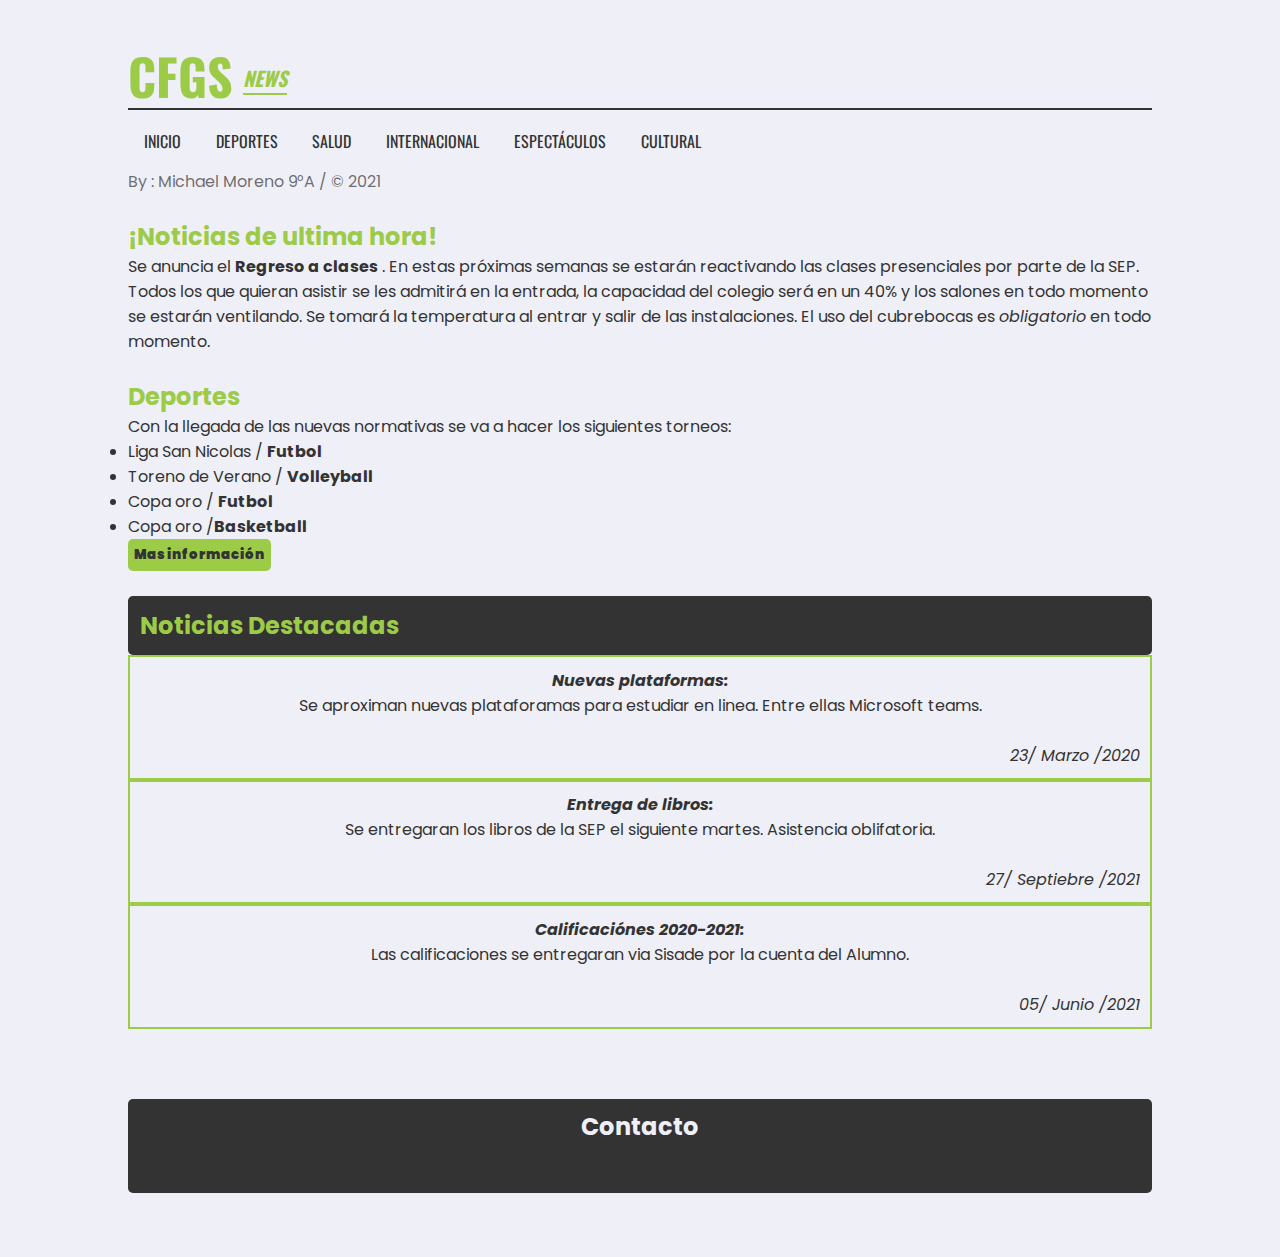
<file: index.html>
<!DOCTYPE html>
<html lang="en">
<head>
    <meta charset="UTF-8">
    <meta http-equiv="X-UA-Compatible" content="IE=edge">
    <meta name="viewport" content="width=device-width, initial-scale=1.0">
    <title>CFGS | NEWS </title>
    <link rel="shortcut icon" href="images/icon-cfgs.png" type="image/x-icon">
    <link rel="stylesheet" href="styles.css">

    <!-- Font wesome --->
<link rel="stylesheet" href="https://use.fontawesome.com/releases/v5.8.1/css/all.css" integrity="sha384-50oBUHEmvpQ+1lW4y57PTFmhCaXp0ML5d60M1M7uH2+nqUivzIebhndOJK28anvf" crossorigin="anonymous">

  <!-- font-family: 'Oswald', sans-serif; / TITULO CFGS --->
<style>
    @import url('https://fonts.googleapis.com/css2?family=Oswald&display=swap');
    </style>

 <!-- font-family: 'Poppins', sans-serif; / SUBTITULOS --->

    <style>
    @import url('https://fonts.googleapis.com/css2?family=Poppins:wght@300&display=swap');
    </style>
<!-- font-family: 'Cuprum', sans-serif; / SUBTITULOS --->
<style>
    @import url('https://fonts.googleapis.com/css2?family=Cuprum:wght@500&display=swap');
    </style>
</head>
<body>
    

    <div class="top-title">
        <h1 class="c-titl" >CFGS</h1> <h1 class="n-title"><i>NEWS</i> </h1>
    </div>   


    <div>
        <ul class="menu">
         
            <nav>
                <li><a href="index.html">INICIO</a></li>

               <li><a href="D-index.html">DEPORTES</a></li>
        
               <li><a href="SD-index.html">SALUD</a></li>
            <li><a href="I-index.html">INTERNACIONAL</a></li>

               <li><a href="E-index.html">ESPECTÁCULOS</a></li>

               <li><a href="C-index.html">CULTURAL</a></li>
            
            </ul>
        
        </nav>
    </div>

    <div>
        <p  class="name-autor" style=" color: rgba(51, 51, 51, 0.7); -moz-user-select: none;-webkit-user-select: none; -ms-user-select: none; user-select: none; ">By : Michael Moreno 9°A / © 2021 <br><br> </p>
    </div>



    <div class="d-principal-one">

        <h2  class="new-news">¡Noticias de ultima hora!</h2>
        <p class="text-new">Se anuncia el <strong> Regreso a clases</strong> . En estas próximas semanas se estarán reactivando las clases presenciales por parte de la SEP. Todos los que quieran asistir se les admitirá en la entrada, la capacidad del colegio será en un 40% y los salones en todo momento se estarán ventilando. Se tomará la temperatura al entrar y salir de las instalaciones. El uso del cubrebocas es <i>obligatorio</i>  en todo momento.</p>
        
       
    </div>
   
    <div class="spol-more-here"> <br>
        <h2  class="new-news">Deportes</h2>
        <p >Con la llegada de las nuevas normativas se va a hacer los siguientes torneos:</p>
        <li>Liga San Nicolas / <strong>Futbol</strong></li>
        <li>Toreno de Verano / <strong>Volleyball</strong></li>
        <li>Copa oro  / <strong>Futbol</strong></li>
        <li>Copa oro  /<strong>Basketball</strong></li>
        <button class="btn-more-salud-inci">  <a href="D-index.html"> Mas información</a></button><br><br>
    </div>
  

    <div class="noticias-destacadas-lef">
        <div class="col-r-stars">
            <h2 class="titile-desc" style="color: #9CCB47;">Noticias Destacadas</h2>
        </div>
        <!--  NOTICIAS DESTACADAS--->
        <div class="new-1-desc">
            <p class="titile-new-desc"><strong> <i> Nuevas plataformas:</i> </strong></p>
            <p>Se aproximan nuevas plataforamas para estudiar en linea. Entre ellas Microsoft teams.<br> <br> </p>
            <p style="text-align: right;"> <i>23/ Marzo /2020</i> </p>
            
        </div>
    
        <div class="new-1-desc">
            <p class="titile-new-desc"><strong> <i>Entrega de libros:</i> </strong></p>
            <p>Se entregaran los libros de la SEP el siguiente martes. Asistencia oblifatoria.<br> <br> </p>
            <p style="text-align: right;"> <i>27/ Septiebre /2021</i> </p>
        </div>
    
    
        <div class="new-1-desc">
            <p class="titile-new-desc"><strong> <i> Calificaciónes 2020-2021:</i> </strong></p>
            <p>Las calificaciones se entregaran via Sisade por la cuenta del Alumno.<br> <br> </p>
            <p style="text-align: right;"> <i>05/ Junio /2021</i> </p>
        </div>
    
    
    </div>



    <br>

    <div class="panel-bottom-ot"> 

        <h2>Contacto <br></h2>
        <i class="fab fa-twitter icon-c-fotter"></i>
        <i class="fab fa-facebook-f icon-c-fotter"></i>
      <a href="https://github.com/MBMG05" target="_blank">  <i class="fab fa-github icon-c-fotter"></i> </a> 
    </div>
    
    <!--
    -----------------------------------
    01101101 00110001 01101011 01100101
    -----------------------------------
                                 _.-_
                             __.'  o "-.
                    ___----""       ,,,'
               __--"             _-_ ^^;
       ____--""  ___         _-\"   `""
..--===-------"""   "(   __-"  ,}
                    .'_/"\
                  .'/"  `\`._
                  "-_c    "  
    -----------------------------------
                                        --->
<br>

</body>
</html>
</file>
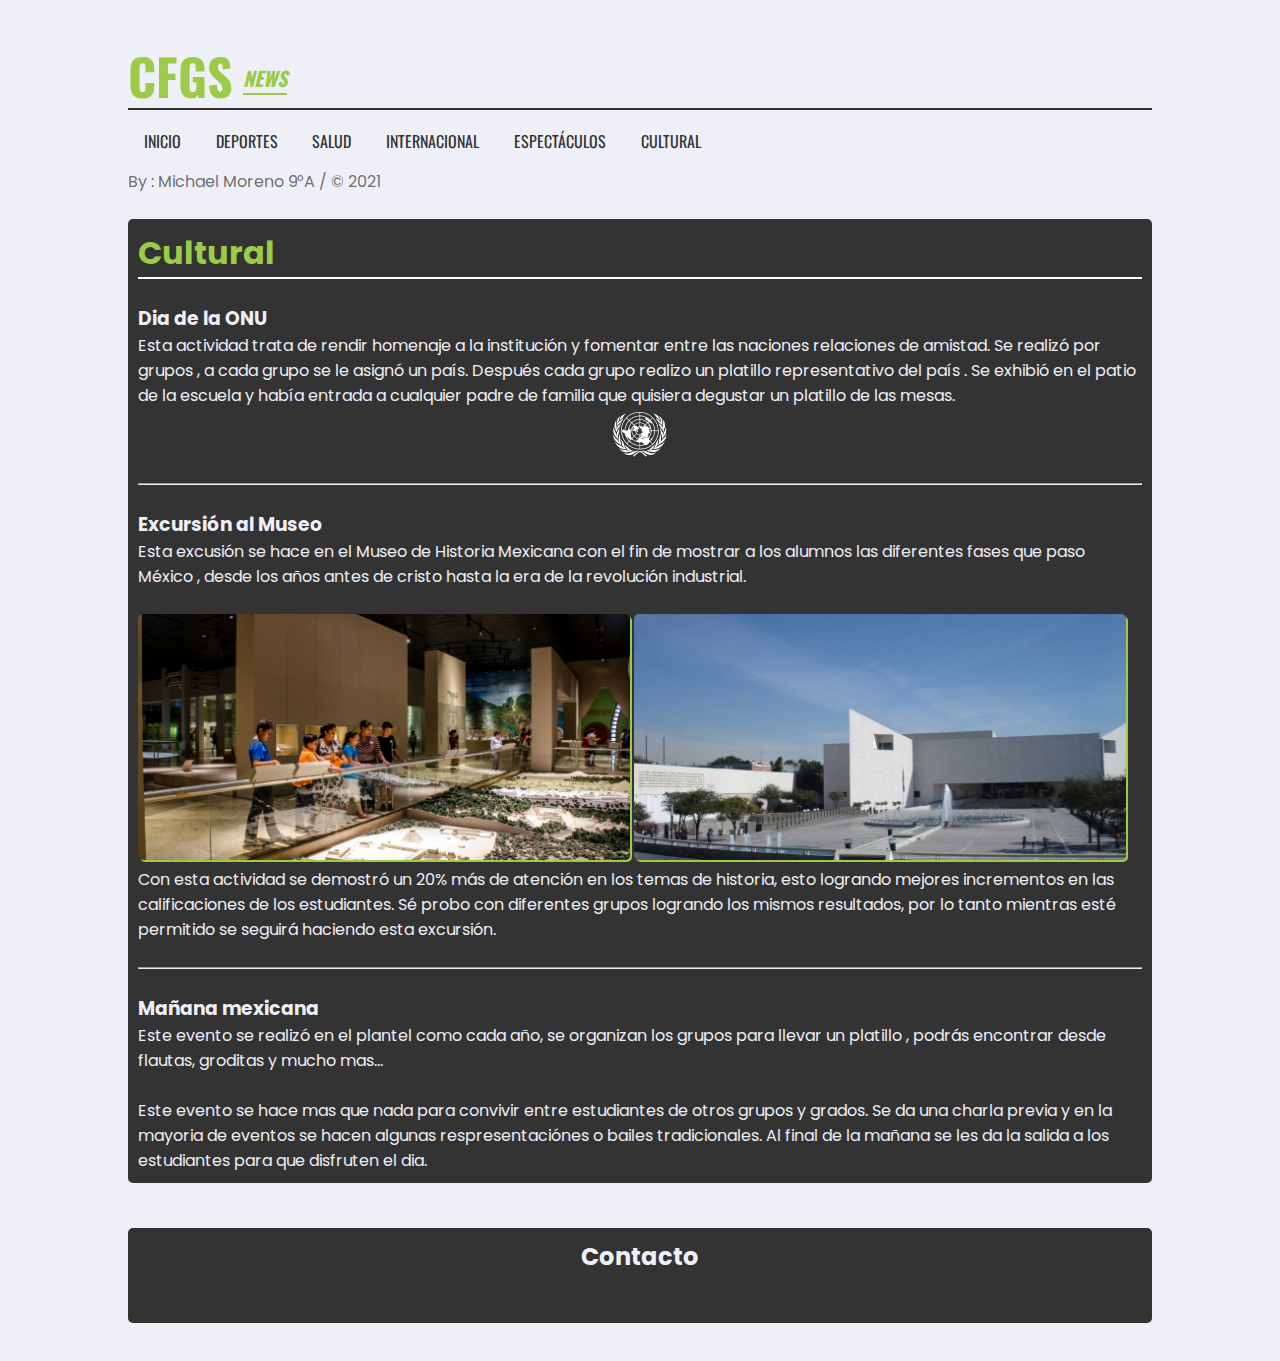
<file: C-index.html>
<!DOCTYPE html>
<html lang="en">
<head>
    <meta charset="UTF-8">
    <meta http-equiv="X-UA-Compatible" content="IE=edge">
    <meta name="viewport" content="width=device-width, initial-scale=1.0">
    <title>CFGS | NEWS</title>
    <link rel="shortcut icon" href="images/icon-cfgs.png" type="image/x-icon">
    <link rel="stylesheet" href="styles.css">

    <!-- Font wesome --->
<link rel="stylesheet" href="https://use.fontawesome.com/releases/v5.8.1/css/all.css" integrity="sha384-50oBUHEmvpQ+1lW4y57PTFmhCaXp0ML5d60M1M7uH2+nqUivzIebhndOJK28anvf" crossorigin="anonymous">

  <!-- font-family: 'Oswald', sans-serif; / TITULO CFGS --->
<style>
    @import url('https://fonts.googleapis.com/css2?family=Oswald&display=swap');
    </style>

 <!-- font-family: 'Poppins', sans-serif; / SUBTITULOS --->

    <style>
    @import url('https://fonts.googleapis.com/css2?family=Poppins:wght@300&display=swap');
    </style>
<!-- font-family: 'Cuprum', sans-serif; / SUBTITULOS --->
<style>
    @import url('https://fonts.googleapis.com/css2?family=Cuprum:wght@500&display=swap');
    </style>
</head>
<body>
    
    
    <div class="top-title">

        <h1 class="c-titl" >CFGS</h1> <h1 class="n-title"><i>NEWS</i> </h1>


    </div>
    <div>
        <ul class="menu">
         
            <nav>
                <li><a href="index.html">INICIO</a></li>

               <li><a href="D-index.html">DEPORTES</a></li>
        
               <li><a href="SD-index.html">SALUD</a></li>
            <li><a href="I-index.html">INTERNACIONAL</a></li>

               <li><a href="E-index.html">ESPECTÁCULOS</a></li>

               <li><a href="C-index.html">CULTURAL</a></li>
            
            </ul>
        
        </nav>
    </div>

    <div>
        <p  class="name-autor" style=" color: rgba(51, 51, 51, 0.7); -moz-user-select: none;-webkit-user-select: none; -ms-user-select: none; user-select: none; ">By : Michael Moreno 9°A / © 2021 <br><br> </p>
    </div>

    <div class="title-cultural">
        <h1 class="text-title">Cultural <br></h1>
        <hr style="border: none; height: 2px; background: #fff; width: 100%;"><br>
        <h3>Dia de la ONU</h3>
        <p>Esta actividad trata de rendir homenaje a la institución y fomentar entre las naciones relaciones de amistad. Se realizó por grupos , a cada grupo se le asignó un país. Después cada grupo realizo un platillo representativo del país . Se exhibió  en el patio de la escuela y había entrada a cualquier padre de familia que quisiera degustar un platillo de las mesas.</p>
        <img src="images/onu-gris.png" width="50%" class="onu-img" alt=""> <br>

        <hr>
        <br>
        <h3>Excursión al Museo</h3>
        <p>Esta excusión se hace en el Museo de Historia Mexicana con el fin de mostrar a los alumnos las diferentes fases que paso México , desde los años antes de cristo hasta la era de la revolución industrial.</p> <br>
        <img src="images/museo-foto-cultura.png" class="foto-museo-1" alt="">
        <img src="images/museo-cultura-2.png" class="foto-museo-1" alt=""><br>
        <p>Con esta actividad se demostró un 20% más de atención en los temas de historia, esto logrando mejores incrementos en las calificaciones de los estudiantes. Sé probo con diferentes grupos logrando los mismos resultados, por lo tanto mientras esté permitido se seguirá haciendo esta excursión.</p><br>
        <hr>
        <br>

        <h3>Mañana mexicana</h3>
        <p>  Este evento se realizó en el plantel como cada año, se organizan los grupos para llevar un platillo , podrás encontrar desde flautas, groditas y mucho mas...</p>
        <br>
        <p>Este evento se hace mas que nada para convivir entre estudiantes de otros grupos y grados. Se da una charla previa y en la mayoria de eventos se hacen algunas respresentaciónes o bailes tradicionales. Al final de la mañana se les da la salida a los estudiantes para que disfruten el dia.  </p>
    </div>



    <div class="panel-bottom-ot"> 

        <h2>Contacto <br></h2>
        <i class="fab fa-twitter icon-c-fotter"></i>
        <i class="fab fa-facebook-f icon-c-fotter"></i>
      <a href="https://github.com/MBMG05" target="_blank">  <i class="fab fa-github icon-c-fotter"></i> </a> 
    </div>
        
    <!--
    -----------------------------------
    01101101 00110001 01101011 01100101
    -----------------------------------
                                 _.-_
                             __.'  o "-.
                    ___----""       ,,,'
               __--"             _-_ ^^;
       ____--""  ___         _-\"   `""
..--===-------"""   "(   __-"  ,}
                    .'_/"\
                  .'/"  `\`._
                  "-_c    "  
    -----------------------------------
                                        --->

                                        

</body>
</html>
</file>
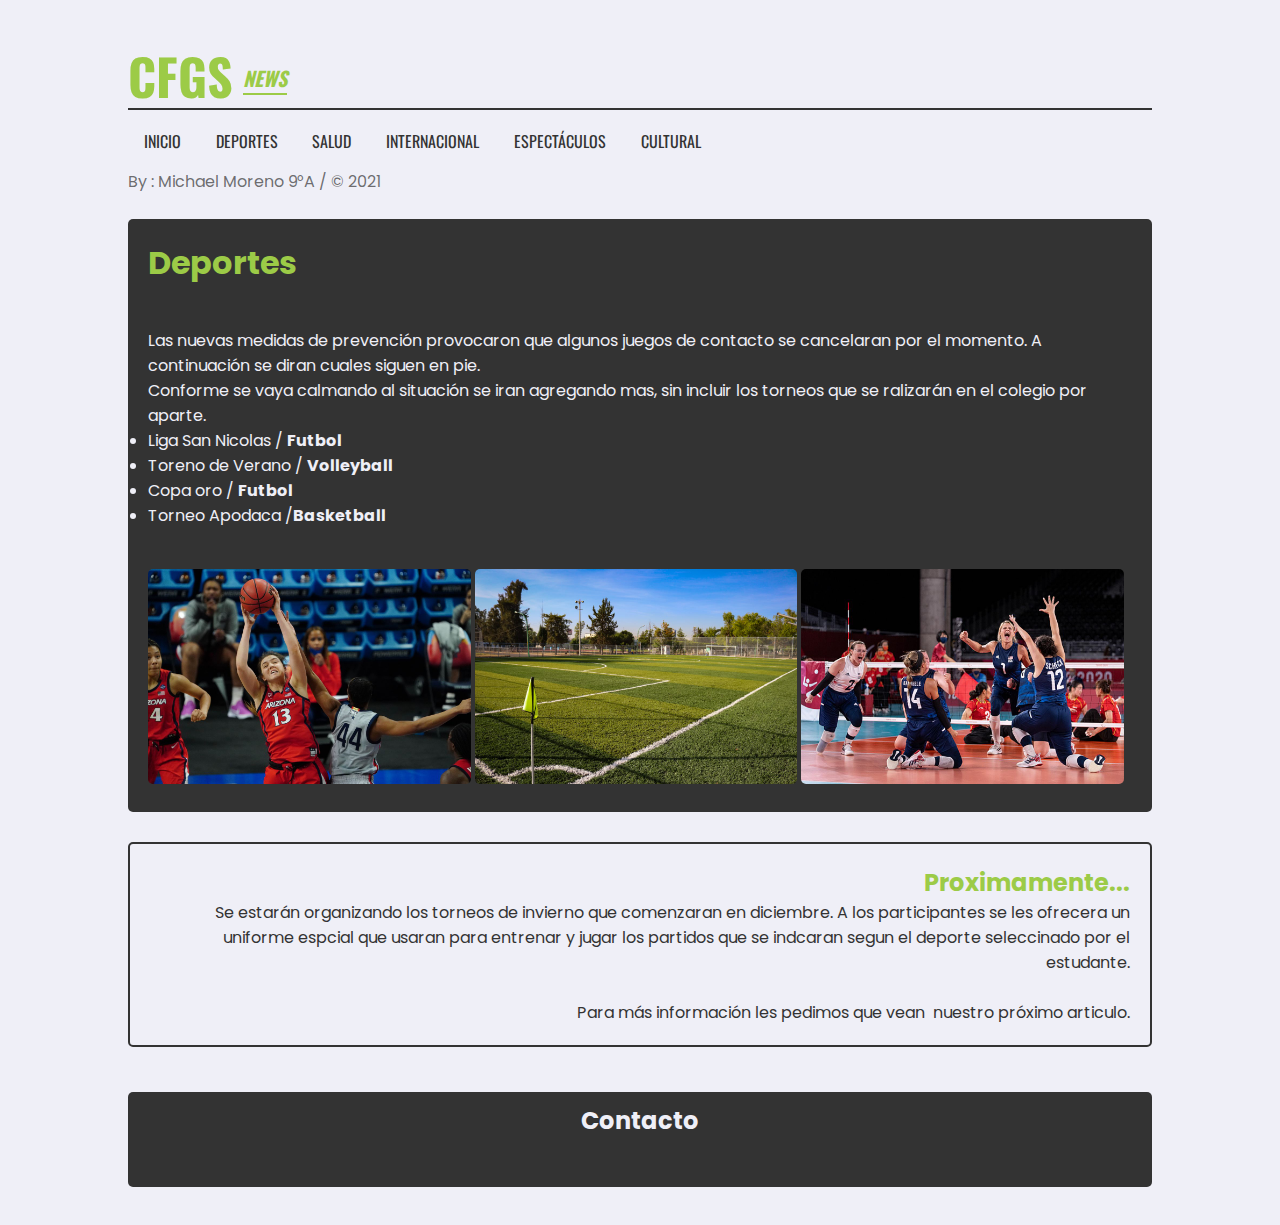
<file: D-index.html>
<!DOCTYPE html>
<html lang="en">
<head>
    <meta charset="UTF-8">
    <meta http-equiv="X-UA-Compatible" content="IE=edge">
    <meta name="viewport" content="width=device-width, initial-scale=1.0">
    <title>CFGS | NEWS</title>
    <link rel="shortcut icon" href="images/icon-cfgs.png" type="image/x-icon">
    <link rel="stylesheet" href="styles.css">

    <!-- Font wesome --->
<link rel="stylesheet" href="https://use.fontawesome.com/releases/v5.8.1/css/all.css" integrity="sha384-50oBUHEmvpQ+1lW4y57PTFmhCaXp0ML5d60M1M7uH2+nqUivzIebhndOJK28anvf" crossorigin="anonymous">

  <!-- font-family: 'Oswald', sans-serif; / TITULO CFGS --->
<style>
    @import url('https://fonts.googleapis.com/css2?family=Oswald&display=swap');
    </style>

 <!-- font-family: 'Poppins', sans-serif; / SUBTITULOS --->

    <style>
    @import url('https://fonts.googleapis.com/css2?family=Poppins:wght@300&display=swap');
    </style>
<!-- font-family: 'Cuprum', sans-serif; / SUBTITULOS --->
<style>
    @import url('https://fonts.googleapis.com/css2?family=Cuprum:wght@500&display=swap');
    </style>
</head>
<body>
    
    
    <div class="top-title">

        <h1 class="c-titl" >CFGS</h1> <h1 class="n-title"><i>NEWS</i> </h1>


    </div>

    <div>
        <ul class="menu">
         
            <nav>
                <li><a href="index.html">INICIO</a></li>

               <li><a href="D-index.html">DEPORTES</a></li>
        
               <li><a href="SD-index.html">SALUD</a></li>
            <li><a href="I-index.html">INTERNACIONAL</a></li>

               <li><a href="E-index.html">ESPECTÁCULOS</a></li>

               <li><a href="C-index.html">CULTURAL</a></li>
            
            </ul>
        
        </nav>
    </div>

    <div>
        <p  class="name-autor" style=" color: rgba(51, 51, 51, 0.7); -moz-user-select: none;-webkit-user-select: none; -ms-user-select: none; user-select: none; ">By : Michael Moreno 9°A / © 2021 <br><br> </p>
    </div>

    <div class="div-text-prin">

        <h1 class="t-depo-1">Deportes</h1> 
        
    </div>



    <div class="deportes-ntc">
        <p>Las nuevas medidas de prevención provocaron que algunos juegos de contacto se cancelaran por el momento. A continuación se diran cuales siguen en pie.</p>
        <p>Conforme se vaya calmando al situación se iran agregando mas, sin incluir los torneos que se ralizarán en el colegio por aparte.</p>
        <li>Liga San Nicolas / <strong>Futbol</strong></li>
        <li>Toreno de Verano / <strong>Volleyball</strong></li>
        <li>Copa oro  / <strong>Futbol</strong></li>
        <li>Torneo Apodaca /<strong>Basketball</strong></li>    
    
    </div>
    <div class="foto-1-depor">
        <img src="images/basket.jpg"  class="foto-1deportes" alt="">
         <img src="images/deportes-1-foto.jpeg" class="foto-1deportes"  alt="">
         <img src="images/vollevball.jpg" class="foto-1deportes" alt="">

    </div>

   
    <div class="div-2-depo">

        <h2 class="t-2-prx">Proximamente...</h2>
        <p>Se estarán organizando los torneos de invierno que comenzaran en diciembre. A los participantes se les ofrecera un uniforme espcial que usaran para entrenar y jugar los partidos que se indcaran segun el deporte seleccinado por el estudante. <br><br></p>
        <p>Para más información les pedimos que vean  nuestro próximo articulo.</p>

    </div>



    <div class="panel-bottom-ot"> 

        <h2>Contacto <br></h2>
        <i class="fab fa-twitter icon-c-fotter"></i>
        <i class="fab fa-facebook-f icon-c-fotter"></i>
      <a href="https://github.com/MBMG05" target="_blank">  <i class="fab fa-github icon-c-fotter"></i> </a> 
    </div>
    
    
    <!--
    -----------------------------------
    01101101 00110001 01101011 01100101
    -----------------------------------
                                 _.-_
                             __.'  o "-.
                    ___----""       ,,,'
               __--"             _-_ ^^;
       ____--""  ___         _-\"   `""
..--===-------"""   "(   __-"  ,}
                    .'_/"\
                  .'/"  `\`._
                  "-_c    "  
    -----------------------------------
                                        --->


</body>
</html>
</file>
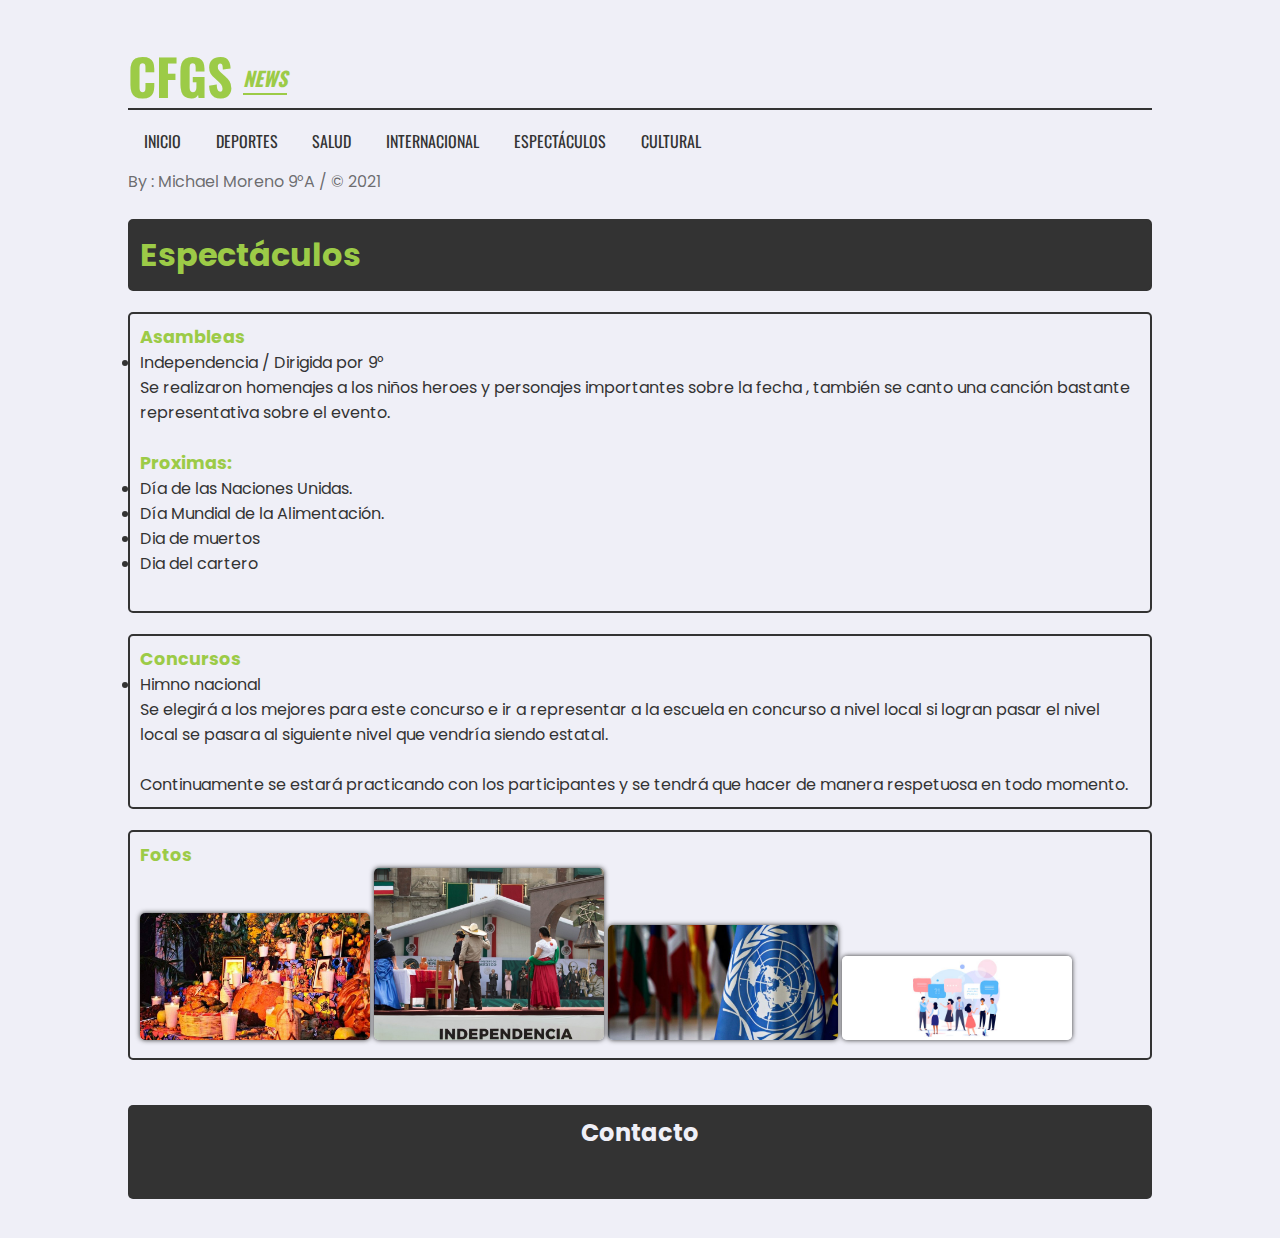
<file: E-index.html>
<!DOCTYPE html>
<html lang="en">
<head>
    <meta charset="UTF-8">
    <meta http-equiv="X-UA-Compatible" content="IE=edge">
    <meta name="viewport" content="width=device-width, initial-scale=1.0">
    <title>CFGS | NEWS</title>
    <link rel="shortcut icon" href="images/icon-cfgs.png" type="image/x-icon">
    <link rel="stylesheet" href="styles.css">

    <!-- Font wesome --->
<link rel="stylesheet" href="https://use.fontawesome.com/releases/v5.8.1/css/all.css" integrity="sha384-50oBUHEmvpQ+1lW4y57PTFmhCaXp0ML5d60M1M7uH2+nqUivzIebhndOJK28anvf" crossorigin="anonymous">

  <!-- font-family: 'Oswald', sans-serif; / TITULO CFGS --->
<style>
    @import url('https://fonts.googleapis.com/css2?family=Oswald&display=swap');
    </style>

 <!-- font-family: 'Poppins', sans-serif; / SUBTITULOS --->

    <style>
    @import url('https://fonts.googleapis.com/css2?family=Poppins:wght@300&display=swap');
    </style>
<!-- font-family: 'Cuprum', sans-serif; / SUBTITULOS --->
<style>
    @import url('https://fonts.googleapis.com/css2?family=Cuprum:wght@500&display=swap');
    </style>
</head>
<body>
    
    
    <div class="top-title">

        <h1 class="c-titl" >CFGS</h1> <h1 class="n-title"><i>NEWS</i> </h1>


    </div>
    <div>
        <ul class="menu">
         
            <nav>
                <li><a href="index.html">INICIO</a></li>

               <li><a href="D-index.html">DEPORTES</a></li>
        
               <li><a href="SD-index.html">SALUD</a></li>
            <li><a href="I-index.html">INTERNACIONAL</a></li>

               <li><a href="E-index.html">ESPECTÁCULOS</a></li>

               <li><a href="C-index.html">CULTURAL</a></li>
            
            </ul>
        
        </nav>
    </div>

    <div>
        <p  class="name-autor" style=" color: rgba(51, 51, 51, 0.7); -moz-user-select: none;-webkit-user-select: none; -ms-user-select: none; user-select: none; ">By : Michael Moreno 9°A / © 2021 <br><br> </p>
    </div>

    <div class="tit-top-espect">
        <h1>Espectáculos</h1>
    </div>

    <div class="one-text-espec">
        <h3 class="text-first-green">Asambleas</h3>
        <li>Independencia / Dirigida por 9° </li>
        <p>Se realizaron homenajes a los niños heroes y personajes importantes sobre la fecha , también se canto una canción bastante representativa sobre el evento. </p>
        <br>
        <h3 class="text-first-green">Proximas:</h3>
        <li>Día de las Naciones Unidas.</li>
        <li>Día Mundial de la Alimentación.</li>
        <li>Dia de muertos</li>
        <li>Dia del cartero</li><br>
    </div>

    <div class="one-text-espec">
        <h3 class="text-first-green">Concursos</h3>
        <li>Himno nacional</li>
        <p>Se elegirá a los mejores para este concurso e ir a representar a la escuela en concurso a nivel local si logran pasar el nivel local se pasara al siguiente nivel que vendría siendo estatal.</p> <br>
        <P>Continuamente se estará practicando con los participantes y se tendrá que hacer de manera respetuosa en todo momento.</P>

    </div>

    <div class="div-fotos-espec">
        <h3 class="text-first-green">Fotos</h3>
        <img src="images/diamuertos.jpg" class="igm-asable" alt="">
        <img src="images/indepencia-repre.jpeg" class="igm-asable" alt="">
        <img src="images/onuu.jpg" class="igm-asable" alt="">
        <img src="images/asamblea.jpg" class="igm-asable"  alt="">
    </div>

    <div class="panel-bottom-ot"> 

        <h2>Contacto <br></h2>
        <i class="fab fa-twitter icon-c-fotter"></i>
        <i class="fab fa-facebook-f icon-c-fotter"></i>
      <a href="https://github.com/MBMG05" target="_blank">  <i class="fab fa-github icon-c-fotter"></i> </a> 
    </div>
    
    
    <!--
    -----------------------------------
    01101101 00110001 01101011 01100101
    -----------------------------------
                                 _.-_
                             __.'  o "-.
                    ___----""       ,,,'
               __--"             _-_ ^^;
       ____--""  ___         _-\"   `""
..--===-------"""   "(   __-"  ,}
                    .'_/"\
                  .'/"  `\`._
                  "-_c    "  
    -----------------------------------
                                        --->

                                        

</body>
</html>
</file>
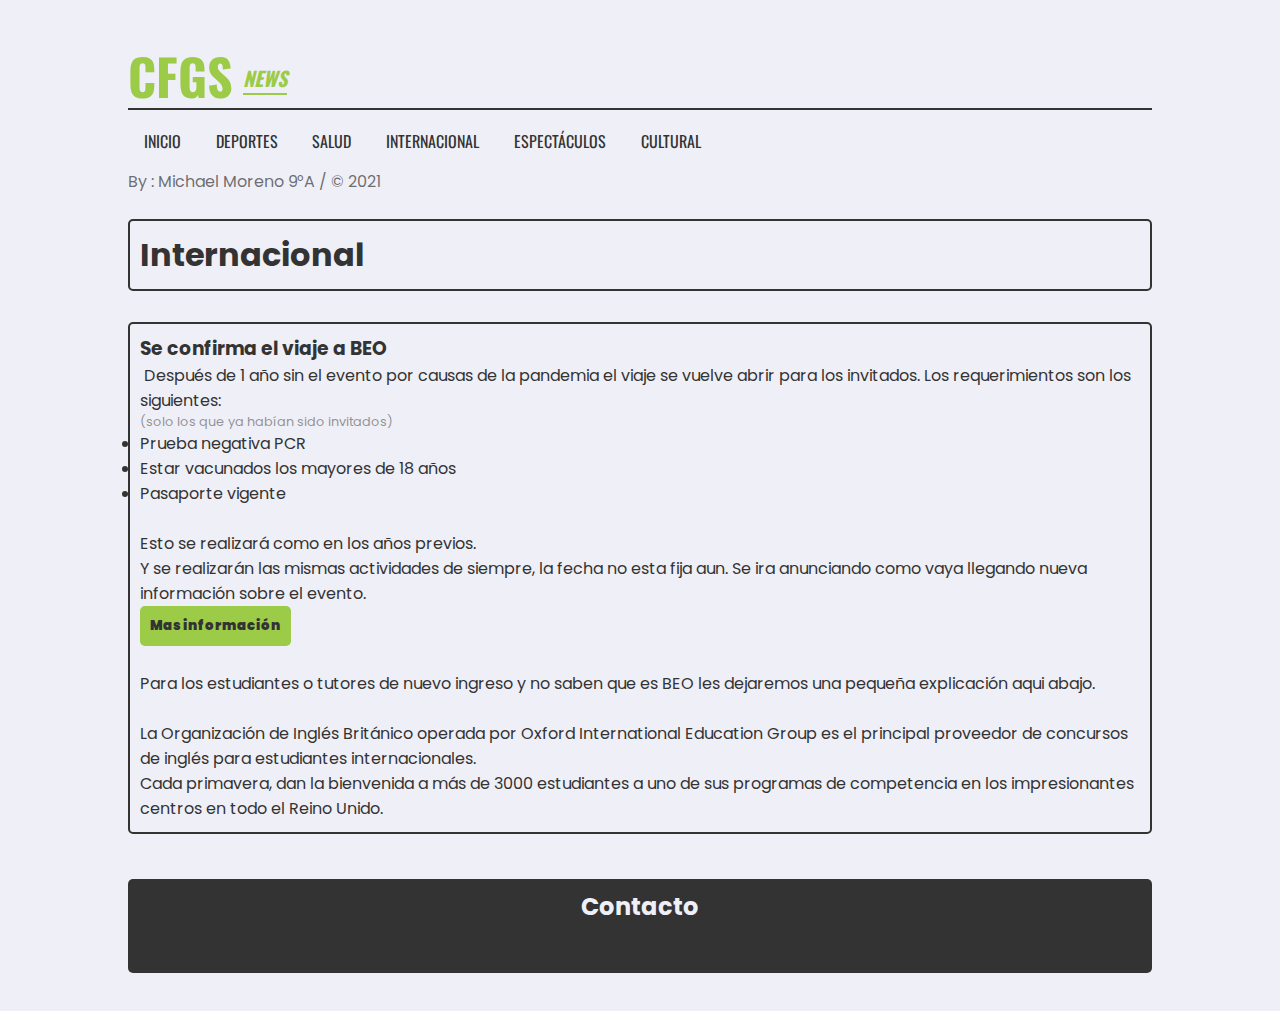
<file: I-index.html>
<!DOCTYPE html>
<html lang="en">
<head>
    <meta charset="UTF-8">
    <meta http-equiv="X-UA-Compatible" content="IE=edge">
    <meta name="viewport" content="width=device-width, initial-scale=1.0">
    <title>CFGS | NEWS</title>
    <link rel="shortcut icon" href="images/icon-cfgs.png" type="image/x-icon">
    <link rel="stylesheet" href="styles.css">

    <!-- Font wesome --->
<link rel="stylesheet" href="https://use.fontawesome.com/releases/v5.8.1/css/all.css" integrity="sha384-50oBUHEmvpQ+1lW4y57PTFmhCaXp0ML5d60M1M7uH2+nqUivzIebhndOJK28anvf" crossorigin="anonymous">

  <!-- font-family: 'Oswald', sans-serif; / TITULO CFGS --->
<style>
    @import url('https://fonts.googleapis.com/css2?family=Oswald&display=swap');
    </style>

 <!-- font-family: 'Poppins', sans-serif; / SUBTITULOS --->

    <style>
    @import url('https://fonts.googleapis.com/css2?family=Poppins:wght@300&display=swap');
    </style>
<!-- font-family: 'Cuprum', sans-serif; / SUBTITULOS --->
<style>
    @import url('https://fonts.googleapis.com/css2?family=Cuprum:wght@500&display=swap');
    </style>
</head>
<body>
    
    
    <div class="top-title">

        <h1 class="c-titl" >CFGS</h1> <h1 class="n-title"><i>NEWS</i> </h1>


    </div>
    <div>
        <ul class="menu">
         
            <nav>
                <li><a href="index.html">INICIO</a></li>

               <li><a href="D-index.html">DEPORTES</a></li>
        
               <li><a href="SD-index.html">SALUD</a></li>
            
               <li><a href="I-index.html">INTERNACIONAL</a></li>

               <li><a href="E-index.html">ESPECTÁCULOS</a></li>

               <li><a href="C-index.html">CULTURAL</a></li>
            
            </ul>
        
        </nav>
    </div>
    <div>
        <p  class="name-autor" style=" color: rgba(51, 51, 51, 0.7); -moz-user-select: none;-webkit-user-select: none; -ms-user-select: none; user-select: none; ">By : Michael Moreno 9°A / © 2021 <br><br> </p>
    </div>

    <div class="internacional-h-top-tit">
        <h1>Internacional</h1>
    </div>
    
    <div class="snd-div-inter">
        <h3>Se confirma el viaje a BEO</h3>
        <p> Después de 1 año sin el evento por causas de la pandemia el viaje se vuelve abrir para los invitados. Los requerimientos son los siguientes:</p>
        <p class="grey-transparent">(solo los que ya habían sido invitados)</p>
        <li>Prueba negativa PCR </li>
        <li>Estar vacunados los mayores de 18 años</li>
        <li>Pasaporte vigente</li>
        <br>
        <p>Esto se realizará como en los años previos.</p>
        <p>Y se realizarán las mismas actividades de siempre, la fecha no esta fija aun. Se ira anunciando como vaya llegando nueva información sobre el evento.</p>
        <button class="btn-more-salud-inci">  <a href="https://beoprogrammes.co.uk" target="_blank"> Mas información</a></button><br><br>
        <p>Para los estudiantes o tutores de nuevo ingreso y no saben que es BEO les dejaremos una pequeña explicación aqui abajo.<br><br></p>
        <p>La Organización de Inglés Británico operada por Oxford International Education Group es el principal proveedor de concursos de inglés para estudiantes internacionales. <br>
        Cada primavera, dan la bienvenida a más de 3000 estudiantes a uno de sus programas de competencia en los impresionantes centros en todo el Reino Unido. </p>
    </div>

    <div class="panel-bottom-ot"> 

        <h2>Contacto <br></h2>
        <i class="fab fa-twitter icon-c-fotter"></i>
        <i class="fab fa-facebook-f icon-c-fotter"></i>
      <a href="https://github.com/MBMG05" target="_blank">  <i class="fab fa-github icon-c-fotter"></i> </a> 
    </div>
    
    
    <!--
    -----------------------------------
    01101101 00110001 01101011 01100101
    -----------------------------------
                                 _.-_
                             __.'  o "-.
                    ___----""       ,,,'
               __--"             _-_ ^^;
       ____--""  ___         _-\"   `""
..--===-------"""   "(   __-"  ,}
                    .'_/"\
                  .'/"  `\`._
                  "-_c    "  
    -----------------------------------
                                        --->

                                        
</body>
</html>
</file>
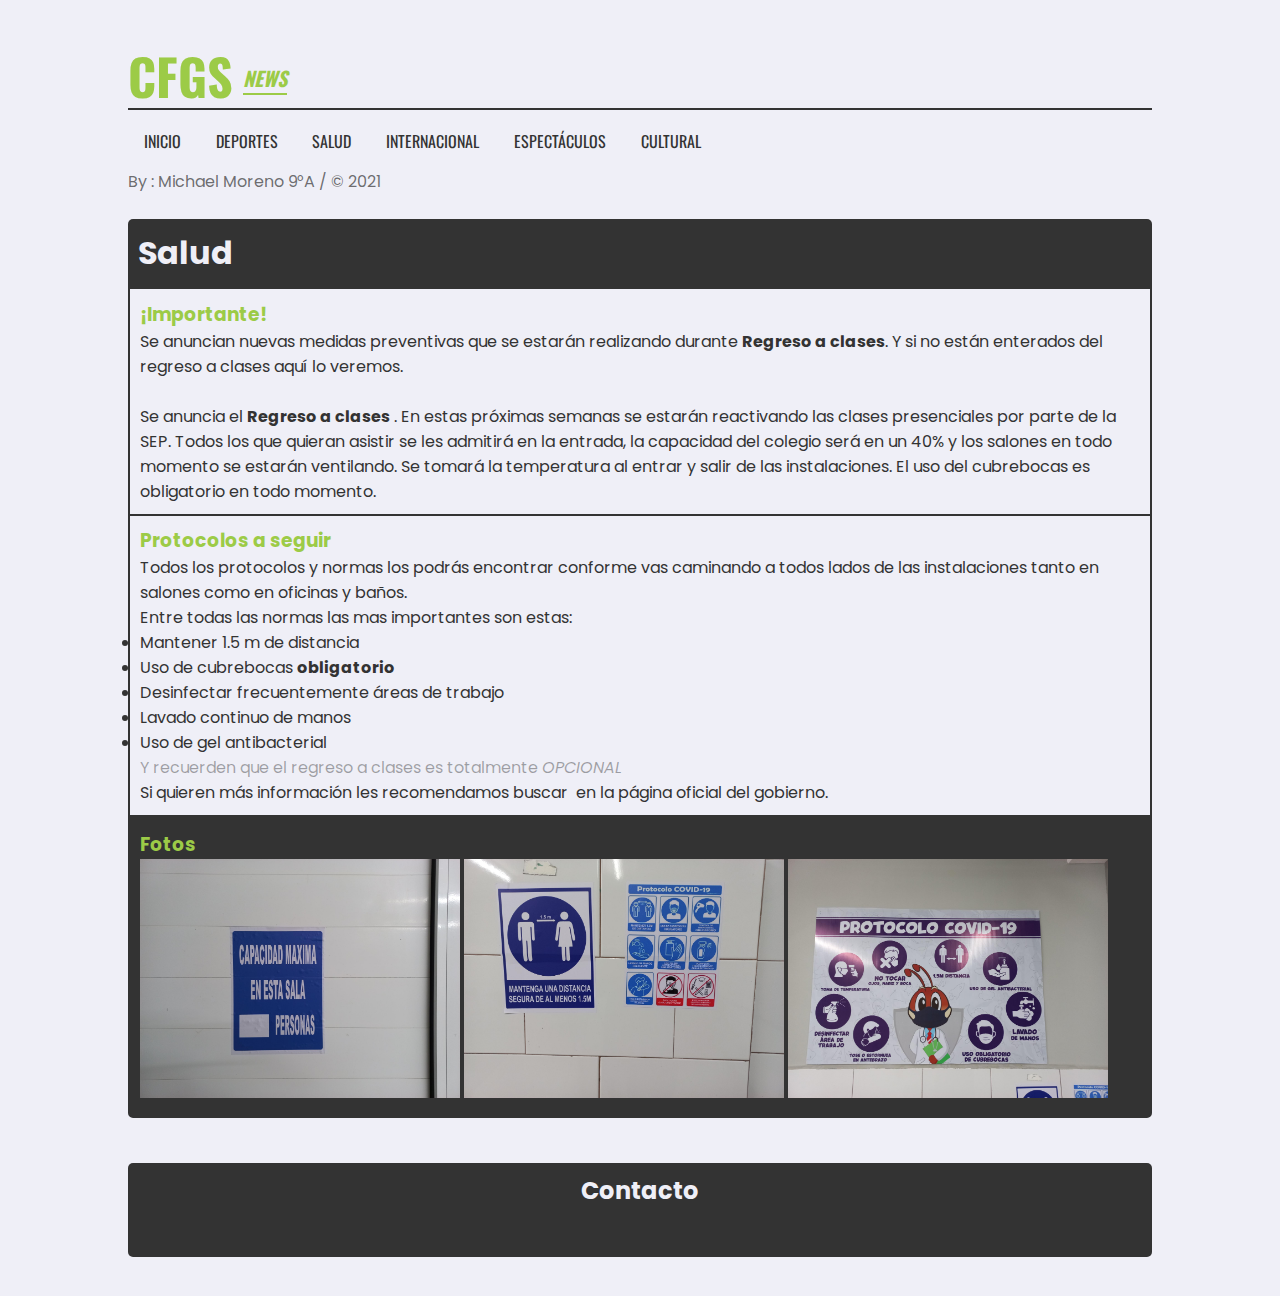
<file: SD-index.html>
<!DOCTYPE html>
<html lang="en">
<head>
    <meta charset="UTF-8">
    <meta http-equiv="X-UA-Compatible" content="IE=edge">
    <meta name="viewport" content="width=device-width, initial-scale=1.0">
    <title>CFGS | NEWS</title>
    <link rel="shortcut icon" href="images/icon-cfgs.png" type="image/x-icon">
    <link rel="stylesheet" href="styles.css">

    <!-- Font wesome --->
<link rel="stylesheet" href="https://use.fontawesome.com/releases/v5.8.1/css/all.css" integrity="sha384-50oBUHEmvpQ+1lW4y57PTFmhCaXp0ML5d60M1M7uH2+nqUivzIebhndOJK28anvf" crossorigin="anonymous">

  <!-- font-family: 'Oswald', sans-serif; / TITULO CFGS --->
<style>
    @import url('https://fonts.googleapis.com/css2?family=Oswald&display=swap');
    </style>

 <!-- font-family: 'Poppins', sans-serif; / SUBTITULOS --->
 <style>
    @import url('https://fonts.googleapis.com/css2?family=Poppins:wght@300&display=swap');
    </style>
    
<!-- font-family: 'Cuprum', sans-serif; / SUBTITULOS --->
<style>
    @import url('https://fonts.googleapis.com/css2?family=Cuprum:wght@500&display=swap');
    </style>
</head>
<body>
    
    
    <div class="top-title">

        <h1 class="c-titl" >CFGS</h1> <h1 class="n-title"><i>NEWS</i> </h1>


    </div>
    <div>
        <ul class="menu">
         
            <nav>
                <li><a href="index.html">INICIO</a></li>

               <li><a href="D-index.html">DEPORTES</a></li>
        
               <li><a href="SD-index.html">SALUD</a></li>
            <li><a href="I-index.html">INTERNACIONAL</a></li>

               <li><a href="E-index.html">ESPECTÁCULOS</a></li>

               <li><a href="C-index.html">CULTURAL</a></li>
            
            </ul>
        
        </nav>
    </div>

    <div>
        <p  class="name-autor" style=" color: rgba(51, 51, 51, 0.7); -moz-user-select: none;-webkit-user-select: none; -ms-user-select: none; user-select: none; ">By : Michael Moreno 9°A / © 2021 <br><br> </p>
    </div>
    
    <div class="topic-1-salud">
        <h1>Salud</h1>
    </div>
  
    <div class="primer-new-salud">
        <h3 class="new-primer-imp">¡Importante!</h3>
        <p>Se anuncian nuevas medidas preventivas que se estarán realizando durante <strong>Regreso a clases</strong>. Y si no están enterados del regreso a clases aquí lo veremos.<br><br>
        <p>Se anuncia el <strong>Regreso a clases</strong> . En estas próximas semanas se estarán reactivando las clases presenciales por parte de la SEP. Todos los que quieran asistir se les admitirá en la entrada, la capacidad del colegio será en un 40% y los salones en todo momento se estarán ventilando. Se tomará la temperatura al entrar y salir de las instalaciones. El uso del cubrebocas es obligatorio en todo momento.</p>
    </div>

    <div class="prot-div-2-sa">
        <h3 class="prot-tit">Protocolos a seguir</h3>
        <p>Todos los protocolos y normas los podrás encontrar conforme vas caminando a todos lados de las instalaciones tanto en salones como en oficinas y baños.</p>
        <p>Entre todas las normas las mas importantes son estas:</p>
        <li>Mantener 1.5 m de distancia</li>
        <li>Uso de cubrebocas <strong>obligatorio</strong></li>
        <li>Desinfectar frecuentemente áreas de trabajo</li>
        <li>Lavado continuo de manos</li>
        <li>Uso de gel antibacterial</li>

        <p style="color: rgba(0, 0, 0, 0.342); -moz-user-select: none;-webkit-user-select: none;-ms-user-select: none; user-select: none; ">Y recuerden que el regreso a clases es totalmente <i>OPCIONAL</i></p> 
        <p>Si quieren más información les recomendamos buscar  en la página oficial del gobierno.</p>
    </div>
  
    <div class="div-fotos-salud">
        <h3 style="color: #9CCB47 ;">Fotos</h3>
        <img class="foto-salud" src="images/escuela-protocolo-foto (1).png" alt="">
        <img class="foto-salud" src="images/escuela-protocolo-foto (4).png" alt="">
        <img class="foto-salud" src="images/escuela-protocolo-foto (5).png" alt="">

        
    </div>


    <div class="panel-bottom-ot"> 

        <h2>Contacto <br></h2>
        <i class="fab fa-twitter icon-c-fotter"></i>
        <i class="fab fa-facebook-f icon-c-fotter"></i>
      <a href="https://github.com/MBMG05" target="_blank">  <i class="fab fa-github icon-c-fotter"></i> </a> 
    </div>
        
    <!--
    -----------------------------------
    01101101 00110001 01101011 01100101
    -----------------------------------
                                 _.-_
                             __.'  o "-.
                    ___----""       ,,,'
               __--"             _-_ ^^;
       ____--""  ___         _-\"   `""
..--===-------"""   "(   __-"  ,}
                    .'_/"\
                  .'/"  `\`._
                  "-_c    "  
    -----------------------------------
                                        --->

                                        
</body>
</html>
</file>
<file: styles.css>
*{
    margin: 0;
    padding: 0;
}

body{
    background: #efeff7;
    font-family: 'Poppins', sans-serif;
    color: #333;
    margin: 3%;
    padding-left: 1%;
    padding-right: 1%;
    width: 80%;
    margin-left: auto;
    margin-right: auto;
}

::selection{
    background: #333;
    color: #9CCB47;
}

/*SECTIONS*/


/*DIV: top-title */
.top-title{
    border-bottom: 2px solid #333;
    height: 70px;
    width: 100%;
    -moz-user-select: none;
    -webkit-user-select: none;
    -ms-user-select: none; 
    user-select: none; 
}
.c-titl{
    cursor: pointer;
    font-family: 'Oswald', sans-serif;
    color: #9CCB47;
    font-size: 50px;
    text-align: center;
    float: left;
    left: 40%;

}

.n-title{
    cursor: pointer;
    font-family: 'Oswald', sans-serif;
    color: #9CCB47;
    font-size: 20px;
    text-align: center;
    float: left;
    padding-top: 25px;
    margin-left: 1%;
    border-bottom: 2px solid #9CCB47;
}

/**/
.noticias-destacadas-lef{
    width: auto;
}

.spol-more-here{

   display: inline-block;
    height: auto;
    text-align: left;
}


/* DIIV: d-Deportes-artic */
.d-Deportes-artic{
    margin-left: 2%;
    margin-right: 2%;
}


.d-principal-one{
    color: #333;   
    height: auto;
    width: auto;
}



.new-news{
    color: #9CCB47;
}

.text-new{
    max-width: 100%;
}

.btn-more-salud-inci{
    text-align: center;
    padding: 1%;
    border: none;
    background: #9CCB47;
    color: #333;
    border-radius: 5px;
    font-family: 'Poppins';
    font-weight: 900;
    -moz-user-select: none;
    -webkit-user-select: none;
    -ms-user-select: none; 
    user-select: none; 
}

.btn-more-salud-inci:hover{
    border: 1px solid #333;
    background: #efeff7;
}
.btn-more-salud-inci a{
    color: #333;
    text-decoration: none;
}

/*DIV: col-r-stars*/

.col-r-stars{
    border: 2px solid #333;
    border-radius: 5px;
    color: #efeff7;
    background: #333;
    height: auto;
    width: auto;
    padding: 1%;
}


/*DIVS NEWS -1- 2- -3*/
.new-1-desc{
    padding: 1%;
    border: 2px solid #9CCB47;
    width: auto;

    text-align: center;
    height: auto;
}

.titile-new-desc{
    font-family: 'Poppins';
}


/* DIV: panel-bottom-ot*/
.panel-bottom-ot{
    margin-top: 5vh;
    width:auto;
    background: #333;
    height: auto;
    border-radius: 5px;
    padding: 1%;
    color: #efeff7;
    -moz-user-select: none;
    -webkit-user-select: none;
    -ms-user-select: none; 
    user-select: none; 
    text-align: center;
}

.icon-c-fotter{
    font-size: 160%;
    margin-left: 2%;
    margin-right: 2%;
    transition-property: color;
    transition-duration: 2s;
    cursor: pointer;
    color: #efeff7;
}


.icon-c-fotter:hover{
    color: #9CCB47;
}

/*-----MENU-----*/
.menu{
    font-family: 'Oswald', sans-serif; ;
    list-style: none;
    width: max-content;
    width: 100%;
    color: #333;
    float: left;
        -moz-user-select: none;
    -webkit-user-select: none;
    -ms-user-select: none; 
    user-select: none; 
}

.menu li a{
    text-decoration: none;
    color: #333;
    padding: 1%;
    display: block;
}

.menu li{
    display: inline-block;
    text-align: center;
    padding: 1.5%;
}

.menu li a:hover{
    border-bottom: 2px solid #333;
    border-top: 2px solid #333;
    color: #9CCB47;
}
/*------------*/ 





/*----DEPORTES HTML----*/

/*DIV: div-text-prin*/

.div-text-prin{
    background: #333; 
    width: auto;
    padding: 2%;
    border-top-left-radius: 5px;
    border-top-right-radius: 5px;

}

/*DIV: deportes-ntc*/
.deportes-ntc{
    width: auto;
    background: #333;
    height: auto;
    padding: 2%;
    color: #efeff7;
}

.t-depo-1{
    font-family: 'Poppins', sans-serif; 
    color: #9CCB47;
    font-size: 200%;

}


/*DIV: div-2-depo */

.div-2-depo{
    padding: 2%;
    width: auto;
    margin-top: 3%;
    border: #333 2px solid ;
    border-radius: 5px;
    color: #333;
    height: auto;
    text-align: right;
}


.t-2-prx{
    text-align: right;
    color: #9CCB47;
}

/*DIV: foto-1-depor */

.foto-1-depor{
    width: auto;
    background: #333;
    border: 0px;
    padding: 2%;
    border-bottom-left-radius: 5px;
    border-bottom-right-radius: 5px;
    /*something here but for now ... NOTHING*/
}

/*FOTOS*/

.foto-1deportes{
    border-radius: 5px;
    width: 32.8%;
    margin-left: auto;
    margin-right: auto;
    display: inline-block;
}

/*INDEX SALUD*/


/*DIV: topic-1-salud */

.topic-1-salud{
    color: #efeff7;
    width: auto;
    background: #333;
    border-top-left-radius: 5px;
    border-top-right-radius: 5px;
    padding: 1%;
}

/*primer-new-salud*/
.primer-new-salud{
    border: #333 2px solid;
    padding: 1%;
}

.new-primer-imp{
    color: #9CCB47;
}

/*DIV: prot-div-2-sa*/

.prot-div-2-sa{
    border: #333 2px solid;
    padding: 1%;
    border-top: none;
}

.prot-tit{
    color: #9CCB47;
}

/*DIV: div-fotos-salud */

.div-fotos-salud{
    border-bottom-left-radius: 5px;
    border-bottom-right-radius: 5px;
    border:2px solid #333;
    background: #333;
    padding: 1%;

}

.foto-salud{
    display: inline-block;
    width: 32%;
}


/* INDEX INTERNACIONAL */

.internacional-h-top-tit{
    border: #333;
    width: auto;
    border: 2px solid #333;
    padding: 1%;
    border-radius: 5px;
}

.snd-div-inter{
    margin-top: 3%;
    border: 2px solid #333;
    border-radius: 5px;
    padding: 1%;
    background-image: url(images/engalnd-foto.jpg);
    background: rgba(51, 51, 51, 0);
}

.grey-transparent{
    color: rgba(51, 51, 51, 0.514);
    font-size: 80%;
}


/*INDEX ESPECTÁCULOS*/

.tit-top-espect{
    color: #9CCB47;
    width: auto;
    border: 2px solid #333;
    padding: 1%;
    border-radius: 5px;
    background: #333;

}

.one-text-espec{
    color: #333;
    width: auto;
    border: 2px solid #333;
    padding: 1%;
    border-radius: 5px;
    margin-top: 2%;
}

.text-first-green{
    color: #9CCB47;
    font-size: 110%;
}

.igm-asable{
    width: 23%;
    display: inline-block;
    border-radius: 5px;
    box-shadow: 0px 0px 5px #333;
}

.div-fotos-espec{
    color: #333;
    width: auto;
    border: 2px solid #333;
    padding: 1%;
    border-radius: 5px;
    margin-top: 2%;
}


/*INDEX CULTURAL*/

.title-cultural{
    background: #333;
    border-radius: 5px;
    padding: 1%;
    color: #efeff7;
}

.text-title{
    color: #9CCB47;
}

.onu-img{
    margin-left: auto;
    margin-right: auto;
    display: block;
}

.foto-museo-1{
    width: 49%;
    display: inline-block;
    background: #333;
    border-radius: 5px;
    box-shadow: 2px 2px 0px #9CCB47 ;
}

/*
    -----------------------------------
    01101101 00110001 01101011 01100101
    -----------------------------------
                                 _.-_
                             __.'  o "-.
                    ___----""       ,,,'
               __--"             _-_ ^^;
       ____--""  ___         _-\"   `""
..--===-------"""   "(   __-"  ,}
                    .'_/"\
                  .'/"  `\`._
                  "-_c    "  
    -----------------------------------
*/
</file>
